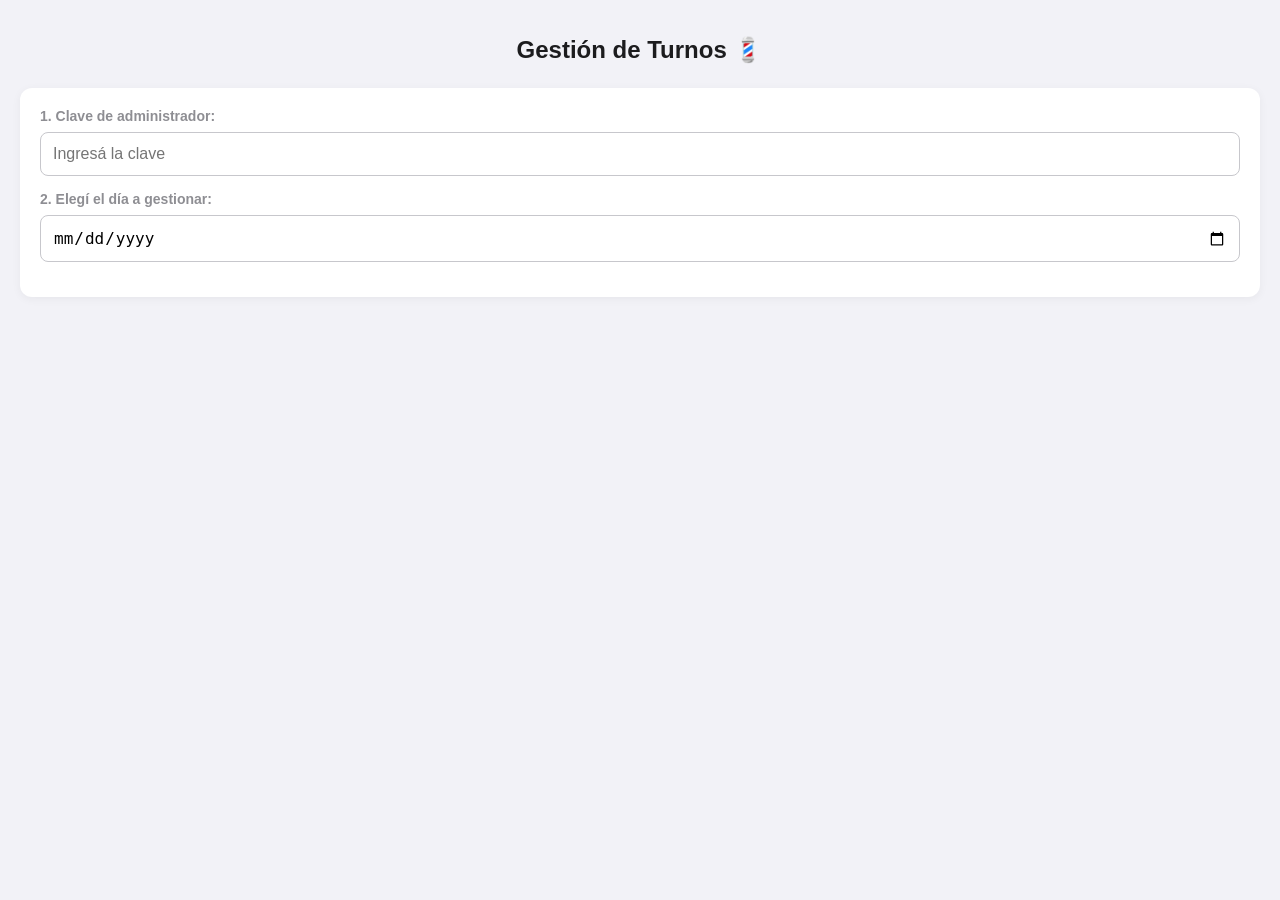
<file: admin.html>
<!DOCTYPE html>
<html lang="es">
<head>
    <meta charset="UTF-8">
    <meta name="viewport" content="width=device-width, initial-scale=1.0">
    <title>Panel de Control - Locobarber</title>
    <!-- Estilo iOS / Minimalista para el celular -->
    <style>
        body { 
            font-family: -apple-system, BlinkMacSystemFont, "Segoe UI", Roboto, Helvetica, Arial, sans-serif; 
            background-color: #f2f2f7; 
            margin: 0; 
            padding: 20px; 
            color: #1c1c1e; 
        }
        h1 { text-align: center; font-size: 24px; margin-bottom: 24px; }
        .card { 
            background: #fff; 
            border-radius: 12px; 
            padding: 20px; 
            box-shadow: 0 2px 10px rgba(0,0,0,0.05); 
            margin-bottom: 20px; 
        }
        label { font-weight: bold; display: block; margin-bottom: 8px; font-size: 14px; color: #8e8e93;}
        input[type="date"], input[type="password"] { 
            width: 100%; 
            padding: 12px; 
            border: 1px solid #c7c7cc; 
            border-radius: 8px; 
            box-sizing: border-box; 
            font-size: 16px; 
            margin-bottom: 15px; 
        }
        .grid-horarios { 
            display: grid; 
            grid-template-columns: repeat(2, 1fr); 
            gap: 10px; 
        }
        .btn-hora { 
            padding: 14px 10px; 
            border: none; 
            border-radius: 8px; 
            font-size: 15px; 
            font-weight: 600; 
            cursor: pointer; 
            transition: all 0.2s ease;
            box-shadow: 0 2px 5px rgba(0,0,0,0.1);
        }
        .btn-libre { background-color: #34c759; color: white; }
        .btn-ocupado { background-color: #ff3b30; color: white; }
        .btn-hora:active { transform: scale(0.95); }
        .info { font-size: 14px; color: #666; margin-bottom: 15px; }
    </style>
</head>
<body>

    <h1>Gestión de Turnos 💈</h1>
    
    <div class="card">
        <label for="clave">1. Clave de administrador:</label>
        <input type="password" id="clave" placeholder="Ingresá la clave">
        
        <label for="fechaAdmin">2. Elegí el día a gestionar:</label>
        <input type="date" id="fechaAdmin">
    </div>

    <div class="card" id="panelHorarios" style="display: none;">
        <h3 style="margin-top:0;">Turnos del <span id="fechaSeleccionada"></span></h3>
        <p class="info">Tocá un horario para cambiarlo. Verde = Libre en la web, Rojo = Oculto en la web.</p>
        <div class="grid-horarios" id="contenedorHorarios">
            <!-- Los botones se cargan acá con JavaScript -->
        </div>
    </div>

    <script>
        const baseUrl = 'https://pagina-de-prueba-locobarber.onrender.com';
        const claveInput = document.getElementById('clave');
        const fechaInput = document.getElementById('fechaAdmin');
        const panelHorarios = document.getElementById('panelHorarios');
        const contenedorHorarios = document.getElementById('contenedorHorarios');
        const txtFecha = document.getElementById('fechaSeleccionada');

        // Los mismos horarios de tu index.html
        const horariosLocobarber = ["08:00", "09:00", "10:00", "11:00", "13:00", "14:00", "15:00", "16:00", "17:00", "18:00", "21:30"];

        fechaInput.addEventListener('change', cargarHorarios);

        async function cargarHorarios() {
            const fecha = fechaInput.value;
            if (!fecha) {
                panelHorarios.style.display = 'none';
                return;
            }

            // Formateamos la fecha a DD/MM/AAAA para mostrar en el título
            txtFecha.textContent = fecha.split('-').reverse().join('/');
            panelHorarios.style.display = 'block';
            contenedorHorarios.innerHTML = '<p>Cargando horarios...</p>';

            try {
                const respuesta = await fetch(`${baseUrl}/api/ocupados?fecha=${fecha}`);
                const datos = await respuesta.json();
                const ocupados = datos.ocupados || [];
                
                contenedorHorarios.innerHTML = '';

                horariosLocobarber.forEach(hora => {
                    const estaOcupado = ocupados.includes(hora);
                    const btn = document.createElement('button');
                    
                    btn.innerHTML = `${hora}<br><small>${estaOcupado ? 'Ocupado 🔒' : 'Libre ✅'}</small>`;
                    btn.className = `btn-hora ${estaOcupado ? 'btn-ocupado' : 'btn-libre'}`;
                    
                    btn.onclick = () => cambiarEstado(fecha, hora, estaOcupado);
                    contenedorHorarios.appendChild(btn);
                });
            } catch (e) {
                contenedorHorarios.innerHTML = '<p>Error al conectar con la base de datos.</p>';
            }
        }

        async function cambiarEstado(fecha, hora, estaOcupado) {
            const clave = claveInput.value.trim();
            if (!clave) {
                alert("Por favor, ingresá la clave de administrador primero.");
                claveInput.focus();
                return;
            }

            // Si estaba ocupado, llamamos a la ruta para liberar. Si estaba libre, a la de ocupar.
            const endpoint = estaOcupado ? '/api/liberar' : '/api/ocupar';
            
            try {
                const res = await fetch(`${baseUrl}${endpoint}?fecha=${fecha}&hora=${hora}&clave=${clave}`);
                if (res.ok) {
                    cargarHorarios(); // Refresca los botones para cambiar de color
                } else {
                    alert("Error: Verifica que la clave sea correcta.");
                }
            } catch (e) {
                alert("Error de red al intentar cambiar el estado del turno.");
            }
        }
    </script>
</body>
</html>
</file>
